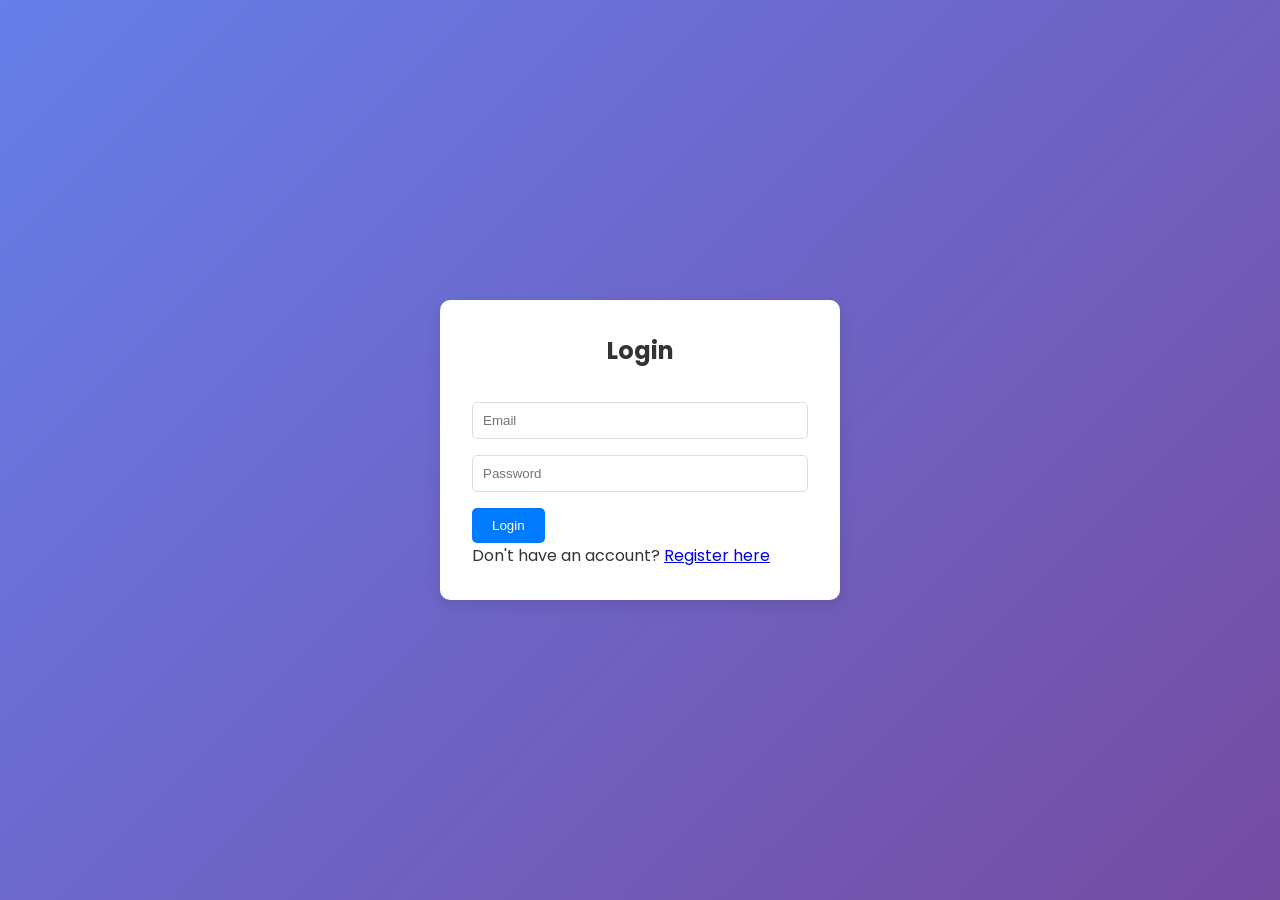
<file: admin/index.html>
<!DOCTYPE html>
<html lang="en">
<head>
    <meta charset="UTF-8">
    <meta name="viewport" content="width=device-width, initial-scale=1.0">
    <title>Admin Panel - EduLearn</title>
    <link rel="stylesheet" href="../css/style.css">
    <link href="https://fonts.googleapis.com/css2?family=Poppins:wght@300;400;600;700&display=swap" rel="stylesheet">
    <link rel="stylesheet" href="https://cdnjs.cloudflare.com/ajax/libs/font-awesome/6.0.0/css/all.min.css">
</head>
<body>
    <header>
        <nav>
            <div class="logo">
                <h1>Admin Panel</h1>
            </div>
            <ul class="nav-links">
                <li><span id="user-name"></span></li>
                <li><a href="../index.html">Back to Site</a></li>
                <li><a href="#" id="logout">Logout</a></li>
            </ul>
        </nav>
    </header>

    <section class="admin-panel">
        <div class="container">
            <h2>Manage Courses</h2>
            <div class="add-course">
                <h3>Add New Course</h3>
                <form id="addCourseForm">
                    <input type="text" id="courseTitle" placeholder="Course Title" required>
                    <textarea id="courseDescription" placeholder="Course Description" required></textarea>
                    <input type="text" id="courseInstructor" placeholder="Instructor" required>
                    <input type="number" id="coursePrice" placeholder="Price" required>
                    <input type="text" id="courseImage" placeholder="Image URL (optional)">
                    <input type="url" id="courseGoogleForm" placeholder="Google Form Link (optional)">
                    <button type="submit" class="btn">Add Course</button>
                </form>
            </div>
            <div class="course-list">
                <h3>Existing Courses</h3>
                <div id="adminCourseList">
                    <!-- Courses will be loaded here -->
                </div>
                <div id="editForm" style="display: none;">
                    <h3>Edit Course</h3>
                    <form id="editCourseForm">
                        <input type="hidden" id="editCourseId">
                        <input type="text" id="editCourseTitle" placeholder="Course Title" required>
                        <textarea id="editCourseDescription" placeholder="Course Description" required></textarea>
                        <input type="text" id="editCourseInstructor" placeholder="Instructor" required>
                        <input type="number" id="editCoursePrice" placeholder="Price" required>
                        <input type="text" id="editCourseImage" placeholder="Image URL" required>
                        <input type="url" id="editGoogleForm" placeholder="Google Form Link (optional)">
                        <button type="submit" class="btn">Update Course</button>
                        <button type="button" id="cancelEdit" class="btn">Cancel</button>
                    </form>
                </div>
            </div>
        </div>
    </section>

    <script src="../js/admin.js"></script>
</body>
</html>
</file>
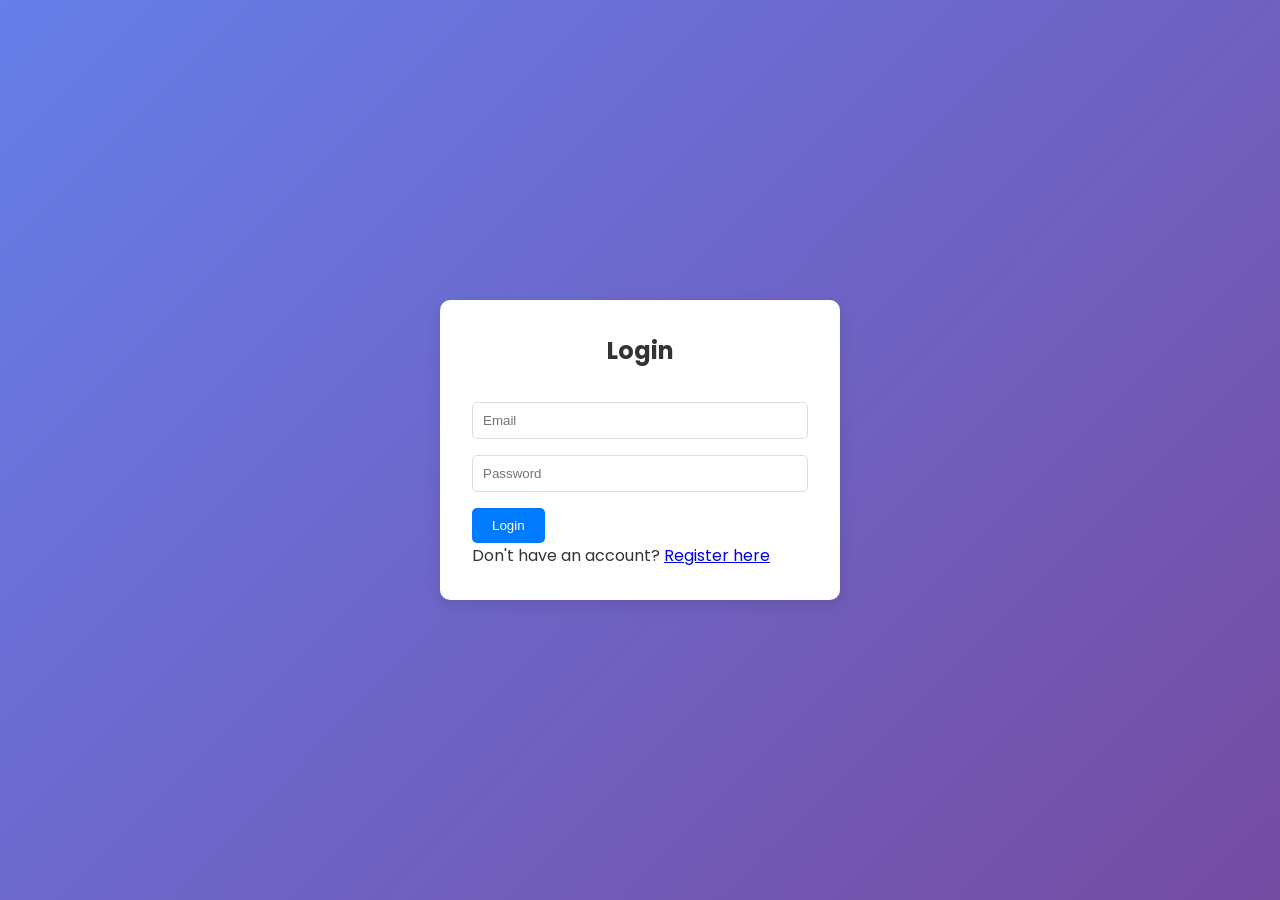
<file: login.html>
<!DOCTYPE html>
<html lang="en">
<head>
    <meta charset="UTF-8">
    <meta name="viewport" content="width=device-width, initial-scale=1.0">
    <title>Login - EduLearn</title>
    <link rel="stylesheet" href="css/style.css">
    <link href="https://fonts.googleapis.com/css2?family=Poppins:wght@300;400;600;700&display=swap" rel="stylesheet">
</head>
<body>
    <div class="auth-container">
        <div class="auth-form">
            <h2>Login</h2>
            <form id="loginForm">
                <div class="form-group">
                    <input type="email" id="email" placeholder="Email" required>
                </div>
                <div class="form-group">
                    <input type="password" id="password" placeholder="Password" required>
                </div>
                <button type="submit" class="btn">Login</button>
            </form>
            <p>Don't have an account? <a href="register.html">Register here</a></p>
        </div>
    </div>
    <script src="js/auth.js"></script>
</body>
</html>
</file>
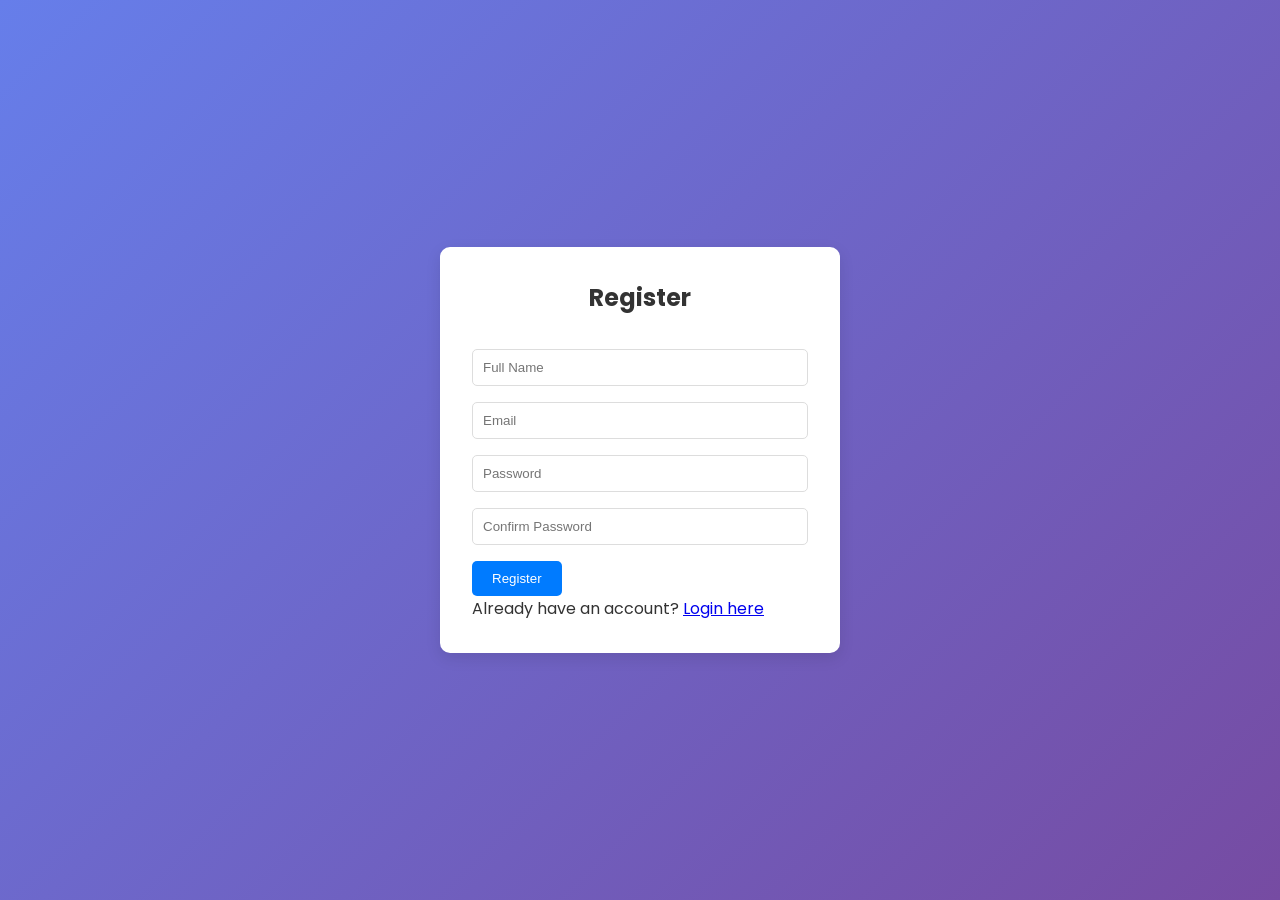
<file: register.html>
<!DOCTYPE html>
<html lang="en">
<head>
    <meta charset="UTF-8">
    <meta name="viewport" content="width=device-width, initial-scale=1.0">
    <title>Register - EduLearn</title>
    <link rel="stylesheet" href="css/style.css">
    <link href="https://fonts.googleapis.com/css2?family=Poppins:wght@300;400;600;700&display=swap" rel="stylesheet">
</head>
<body>
    <div class="auth-container">
        <div class="auth-form">
            <h2>Register</h2>
            <form id="registerForm">
                <div class="form-group">
                    <input type="text" id="name" placeholder="Full Name" required>
                </div>
                <div class="form-group">
                    <input type="email" id="email" placeholder="Email" required>
                </div>
                <div class="form-group">
                    <input type="password" id="password" placeholder="Password" required>
                </div>
                <div class="form-group">
                    <input type="password" id="confirmPassword" placeholder="Confirm Password" required>
                </div>
                <button type="submit" class="btn">Register</button>
            </form>
            <p>Already have an account? <a href="login.html">Login here</a></p>
        </div>
    </div>
    <script src="js/auth.js"></script>
</body>
</html>
</file>
<file: css/style.css>
/* General Styles */
* {
    margin: 0;
    padding: 0;
    box-sizing: border-box;
}

body {
    font-family: 'Poppins', sans-serif;
    line-height: 1.6;
    color: #333;
    background-color: #f4f4f4;
}

.container {
    max-width: 1200px;
    margin: 0 auto;
    padding: 0 20px;
}

.btn {
    display: inline-block;
    background: #007bff;
    color: #fff;
    padding: 10px 20px;
    text-decoration: none;
    border: none;
    border-radius: 5px;
    cursor: pointer;
    transition: background 0.3s;
}

.btn:hover {
    background: #0056b3;
}

/* Header */
header {
    background: #fff;
    box-shadow: 0 2px 5px rgba(0,0,0,0.1);
    position: fixed;
    width: 100%;
    top: 0;
    z-index: 1000;
}

nav {
    display: flex;
    justify-content: space-between;
    align-items: center;
    padding: 1rem 2rem;
}

.logo h1 {
    color: #007bff;
}

.nav-links {
    display: flex;
    list-style: none;
}

.nav-links li {
    margin-left: 2rem;
}

.nav-links a {
    text-decoration: none;
    color: #333;
    transition: color 0.3s;
}

.nav-links a:hover {
    color: #007bff;
}

#user-info {
    display: flex;
    align-items: center;
}

#user-name {
    margin-right: 10px;
    color: #007bff;
    font-weight: 600;
}

#logout {
    color: #dc3545 !important;
}

#logout:hover {
    color: #c82333 !important;
}

.hamburger {
    display: none;
    flex-direction: column;
    cursor: pointer;
}

.hamburger span {
    width: 25px;
    height: 3px;
    background: #333;
    margin: 3px 0;
}

/* Hero Section */
.hero {
    background: linear-gradient(135deg, #667eea 0%, #764ba2 100%);
    color: #fff;
    padding: 150px 0 100px;
    text-align: center;
}

.hero-content h2 {
    font-size: 3rem;
    margin-bottom: 1rem;
}

.hero-content p {
    font-size: 1.2rem;
    margin-bottom: 2rem;
}

/* Courses Section */
.courses {
    padding: 80px 0;
    background: #fff;
}

.courses h2 {
    text-align: center;
    margin-bottom: 3rem;
    color: #333;
}

.course-grid {
    display: grid;
    grid-template-columns: repeat(auto-fit, minmax(300px, 1fr));
    gap: 2rem;
}

.course-card {
    background: #fff;
    border-radius: 10px;
    box-shadow: 0 5px 15px rgba(0,0,0,0.1);
    overflow: hidden;
    transition: transform 0.3s;
}

.course-card:hover {
    transform: translateY(-5px);
}

.course-card img {
    width: 100%;
    height: 200px;
    object-fit: cover;
}

.course-info {
    padding: 1.5rem;
}

.course-info h3 {
    margin-bottom: 0.5rem;
    color: #333;
}

.course-info p {
    color: #666;
    margin-bottom: 1rem;
}

.course-info .price {
    font-weight: bold;
    color: #007bff;
}

.enroll-btn {
    background: #28a745;
    color: #fff;
    border: none;
    padding: 8px 16px;
    border-radius: 4px;
    cursor: pointer;
    margin-top: 10px;
    transition: background 0.3s;
}

.enroll-btn:hover {
    background: #218838;
}

.enroll-btn.enrolled {
    background: #6c757d;
}

.enroll-btn.enrolled:hover {
    background: #5a6268;
}

/* About Section */
.about {
    padding: 80px 0;
    background: #f8f9fa;
}

.about h2 {
    text-align: center;
    margin-bottom: 2rem;
}

/* Contact Section */
.contact {
    padding: 80px 0;
    background: #fff;
}

.contact h2 {
    text-align: center;
    margin-bottom: 2rem;
}

#contactForm {
    max-width: 600px;
    margin: 0 auto;
    display: flex;
    flex-direction: column;
}

#contactForm input,
#contactForm textarea {
    margin-bottom: 1rem;
    padding: 10px;
    border: 1px solid #ddd;
    border-radius: 5px;
}

/* Footer */
footer {
    background: #333;
    color: #fff;
    text-align: center;
    padding: 1rem 0;
}

/* Auth Pages */
.auth-container {
    display: flex;
    justify-content: center;
    align-items: center;
    min-height: 100vh;
    background: linear-gradient(135deg, #667eea 0%, #764ba2 100%);
}

.auth-form {
    background: #fff;
    padding: 2rem;
    border-radius: 10px;
    box-shadow: 0 5px 15px rgba(0,0,0,0.1);
    width: 100%;
    max-width: 400px;
}

.auth-form h2 {
    text-align: center;
    margin-bottom: 2rem;
    color: #333;
}

.form-group {
    margin-bottom: 1rem;
}

.form-group input {
    width: 100%;
    padding: 10px;
    border: 1px solid #ddd;
    border-radius: 5px;
}

/* Admin Panel */
.admin-panel {
    padding: 100px 0 80px;
}

.add-course {
    background: #fff;
    padding: 2rem;
    border-radius: 10px;
    box-shadow: 0 5px 15px rgba(0,0,0,0.1);
    margin-bottom: 3rem;
}

.add-course h3 {
    margin-bottom: 1rem;
}

#addCourseForm {
    display: flex;
    flex-direction: column;
}

#addCourseForm input,
#addCourseForm textarea {
    margin-bottom: 1rem;
    padding: 10px;
    border: 1px solid #ddd;
    border-radius: 5px;
}

.course-list {
    background: #fff;
    padding: 2rem;
    border-radius: 10px;
    box-shadow: 0 5px 15px rgba(0,0,0,0.1);
}

.course-list h3 {
    margin-bottom: 1rem;
}

.admin-course-item {
    display: flex;
    justify-content: space-between;
    align-items: center;
    padding: 1rem;
    border-bottom: 1px solid #eee;
}

.admin-course-item:last-child {
    border-bottom: none;
}

.admin-course-item h4 {
    margin: 0;
}

.delete-btn {
    background: #dc3545;
    color: #fff;
    border: none;
    padding: 5px 10px;
    border-radius: 3px;
    cursor: pointer;
}

.delete-btn:hover {
    background: #c82333;
}

.edit-btn {
    background: #ffc107;
    color: #212529;
    border: none;
    padding: 5px 10px;
    border-radius: 3px;
    cursor: pointer;
    margin-right: 5px;
}

.edit-btn:hover {
    background: #e0a800;
}

/* Responsive */
@media (max-width: 768px) {
    .nav-links {
        display: none;
    }

    .hamburger {
        display: flex;
    }

    .hero-content h2 {
        font-size: 2rem;
    }

    .course-grid {
        grid-template-columns: 1fr;
    }
}
</file>
